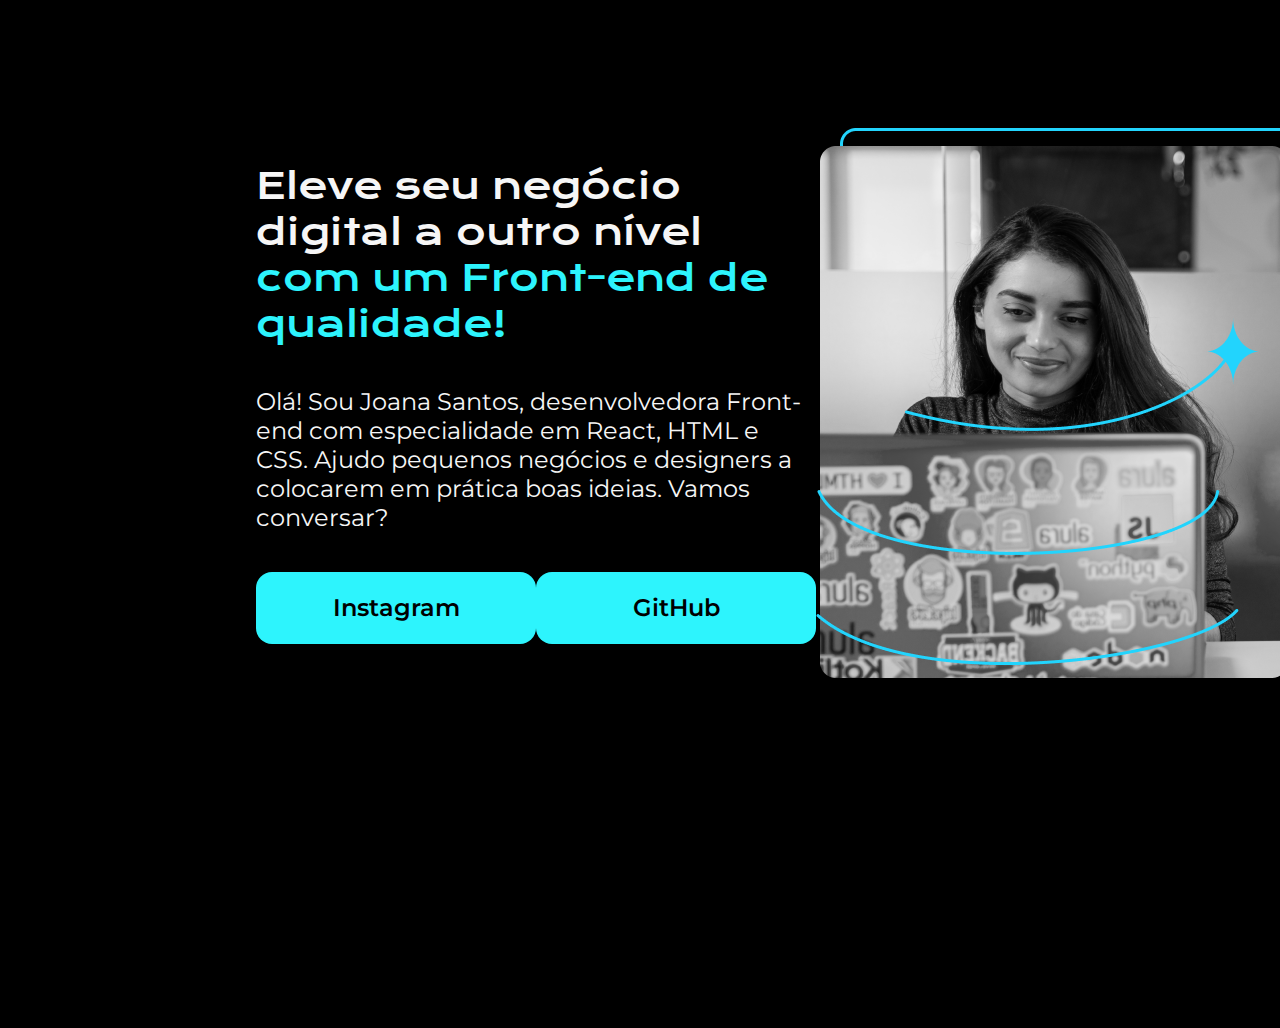
<file: index.html>
<!DOCTYPE html>
<html lang="pt-BR">
<head>
    <meta charset="UTF-8">
    <meta name="viewport" content="width=device-width, initial-scale=1.0">
    <!-- <link rel="stylesheet" href="reset.css"> -->
    <link rel="stylesheet" href="style.css">
    <title>Portfólio</title>
</head>
<body>
    <main class="apresentacao">
        <section class="apresentacao__conteudo">
            <h1 class="apresentacao__conteudo__titulo">Eleve seu negócio digital a outro nível <strong class="titulo-destaque">com um Front-end de qualidade!</strong></h1>
            <p class="apresentacao__conteudo__texto">Olá! Sou Joana Santos, desenvolvedora Front-end com especialidade em React, HTML e CSS. Ajudo pequenos negócios e designers a colocarem em prática boas ideias. Vamos conversar?</p>
            <div class="apresentacao__conteudo__links">
                <a class="apresentacao__conteudo__links__link" href="https://instagram.com/wladoliveira_" target="_blank">Instagram</a>
                <a class="apresentacao__conteudo__links__link" href="https://github.com/wladimiroliveira" target="_blank">GitHub</a>
            </div>
        </section>
        <img src="Imagem.png" alt="Joana Santos programando">
    </main>
</body>
</html>
</file>
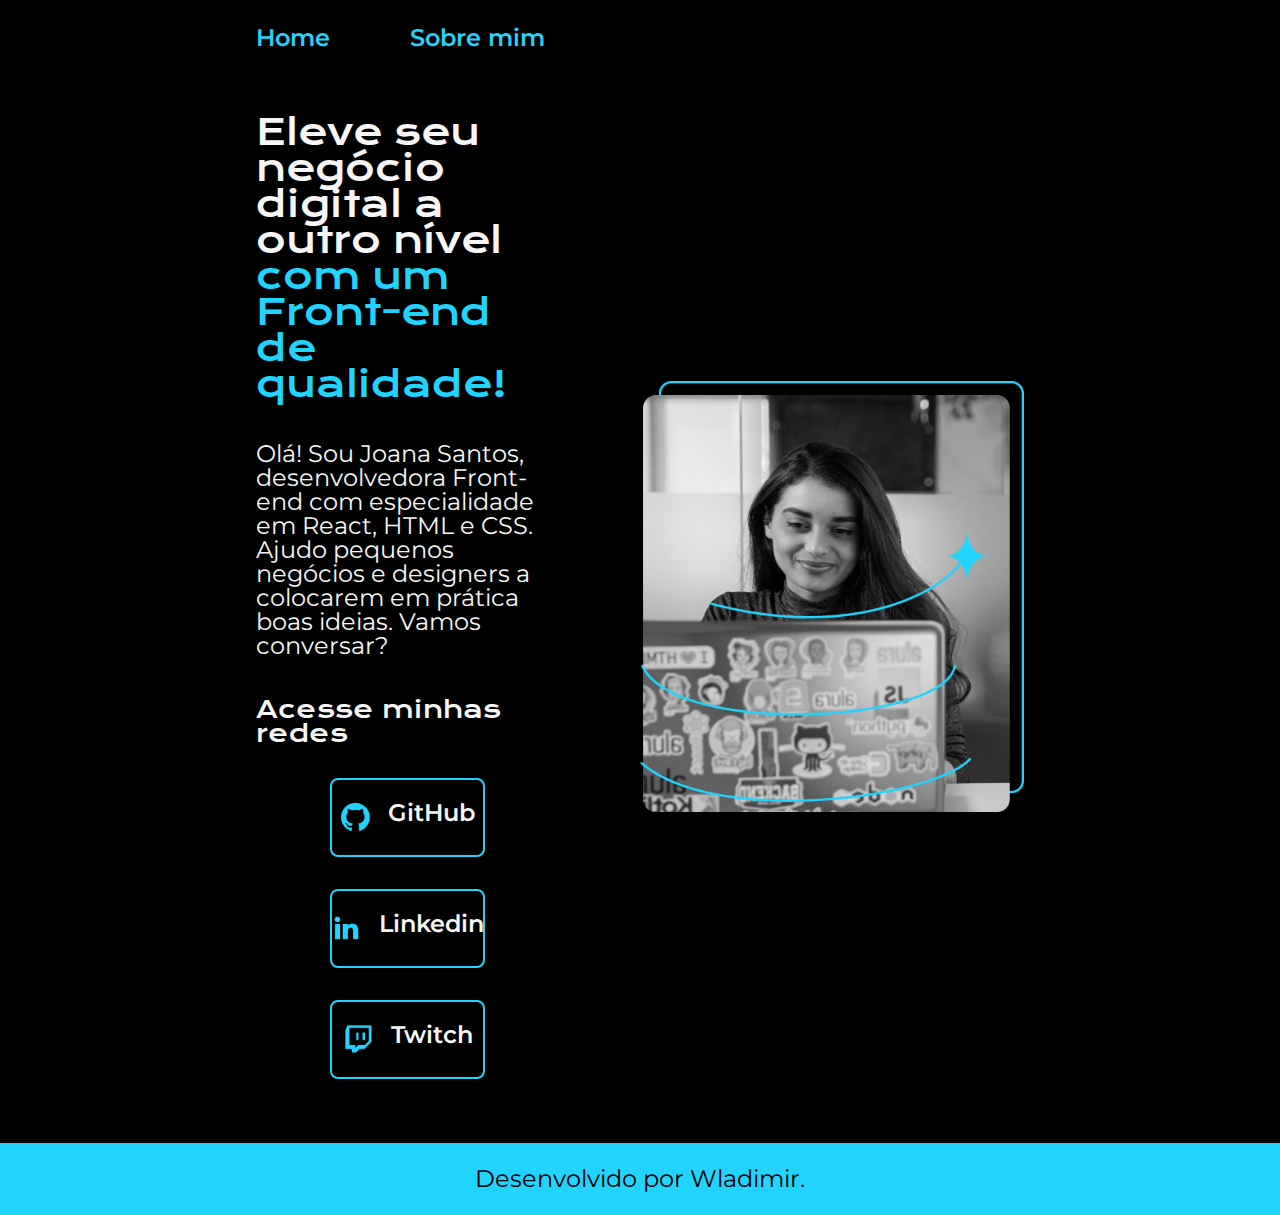
<file: portfolio-alura/index.html>
<!DOCTYPE html>
<html lang="pt-BR">
<head>
    <meta charset="UTF-8">
    <meta name="viewport" content="width=device-width, initial-scale=1.0">
    <link rel="stylesheet" href="./css/reset.css">
    <link rel="stylesheet" href="./css/style.css">
    <title>Portfólio</title>
</head>
<body>
    <header class="cabecalho">
        <nav class="cabecalho__menu">
            <a href="index.html" class="cabecalho__menu__link">Home</a>
            <a href="about.html" class="cabecalho__menu__link">Sobre mim</a>
            <!-- <a href="curriculo.html" class="cabecalho__menu__link">Currículo</a> -->
        </nav>
    </header>
    <main class="apresentacao">
        <section class="apresentacao__conteudo">
            <h1 class="apresentacao__conteudo__titulo">Eleve seu negócio digital a outro nível <strong class="titulo-destaque">com um Front-end de qualidade!</strong></h1>
            <p class="apresentacao__conteudo__texto">Olá! Sou Joana Santos, desenvolvedora Front-end com especialidade em React, HTML e CSS. Ajudo pequenos negócios e designers a colocarem em prática boas ideias. Vamos conversar?</p>
            <div class="apresentacao__conteudo__links">
                <h2 class="apresentacao__conteudo__links__subtitulo">Acesse minhas redes</h2>
                <a class="apresentacao__conteudo__links__navegacao" href="https://github.com/wladimiroliveira" target="_blank">
                <img src="./assets/icons/github.png" alt="Ícone do GitHub">
                    GitHub
                </a>
                <a class="apresentacao__conteudo__links__navegacao" href="https://www.linkedin.com/in/moraeswladimir/" target="_blank">
                    <img src="./assets/icons/linkedin.png" alt="Ícone do Linkedin">
                    Linkedin
                </a>
                <a class="apresentacao__conteudo__links__navegacao" href="https://www.twitch.tv/wlad_gm" target="_blank">
                    <img src="./assets/icons/twitch.png" alt="Ícone da Twitch">
                    Twitch
                </a>
            </div>
        </section>
        <img class="apresentacao__imagem" src="./assets/image/Imagem.png" alt="Joana Santos programando">
    </main>
    <footer class="rodape">
        <p>Desenvolvido por Wladimir.</p>
    </footer>
</body>
</html>
</file>
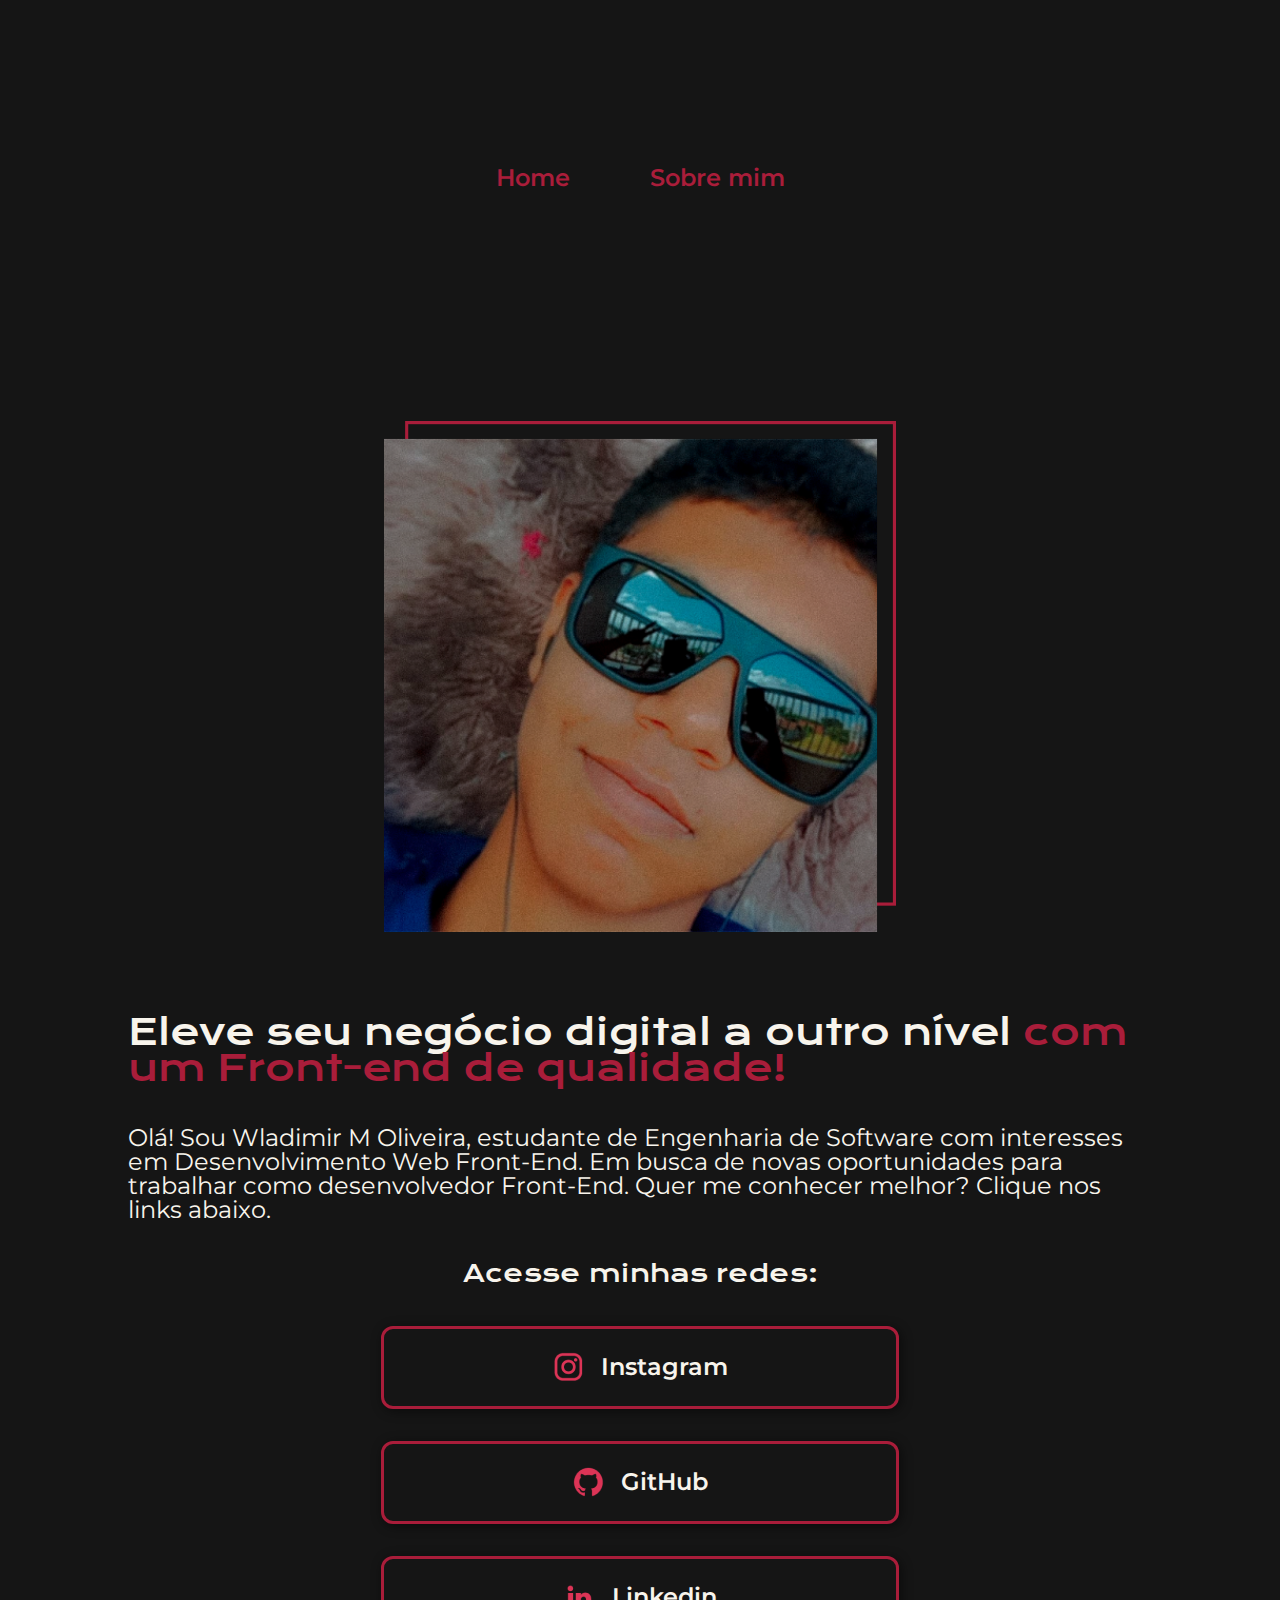
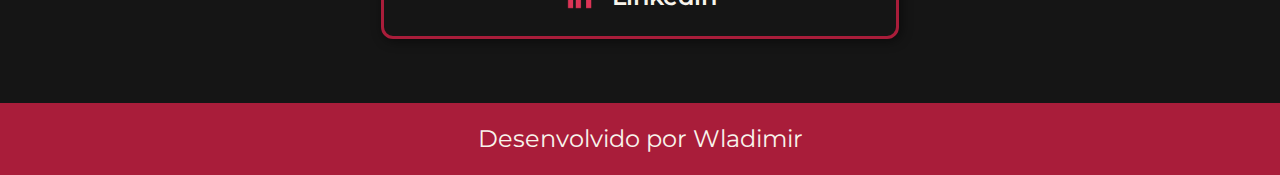
<file: portfolio-wlad/index.html>
<!DOCTYPE html>
<html lang="pt-br">
<head>
    <meta charset="UTF-8">
    <meta name="viewport" content="width=device-width, initial-scale=1.0">
    <title>Portfolio Wladimir</title>
    <link rel="stylesheet" href="./css/reset.css">
    <link rel="stylesheet" href="./css/style.css">
</head>
<body>
    <header class="cabecalho">
        <nav class="cabecalho__menu">
            <a class="cabecalho__menu__link" href="index.html">Home</a>
            <a class="cabecalho__menu__link" href="about.html">Sobre mim</a>
        </nav>
    </header>
    <main class="apresentacao">
        <section class="apresentacao__text">
            <h1>Eleve seu negócio digital a outro nível <strong class="apresentacao__text__destaque">com um Front-end de qualidade!</strong></h1>
            <p>Olá! Sou Wladimir M Oliveira, estudante de Engenharia de Software com interesses em Desenvolvimento Web Front-End. Em busca de novas oportunidades para trabalhar como desenvolvedor Front-End. Quer me conhecer melhor? Clique nos links abaixo.</p>

            <h2 class="apresentacao__text__subtitulo">Acesse minhas redes:</h2>

            <div class="apresentacao__text__links">
                <a class="apresentacao__text__links__navegacao" href="https://www.instagram.com/wladoliveira_/" target="_blank">
                <img src="./assets/icons/instagram.png" alt="">    
                Instagram</a>
                <a class="apresentacao__text__links__navegacao" href="https://github.com/wladimiroliveira" target="_blank">
                <img src="./assets/icons/github.png" alt="">
                GitHub</a>
                <a class="apresentacao__text__links__navegacao" href="https://www.linkedin.com/in/moraeswladimir/" target="_blank">
                <img src="./assets/icons/linkedin.png" alt="">    
                Linkedin</a>
            </div>
        </section>
        <img class="apresentacao__image" src="./assets/image/perfil-wlad.png" alt="Imagem de Wladimir">
    </main>
    <footer class="rodape">
        <p>Desenvolvido por Wladimir</p>
    </footer>
</body>
</html>
</file>
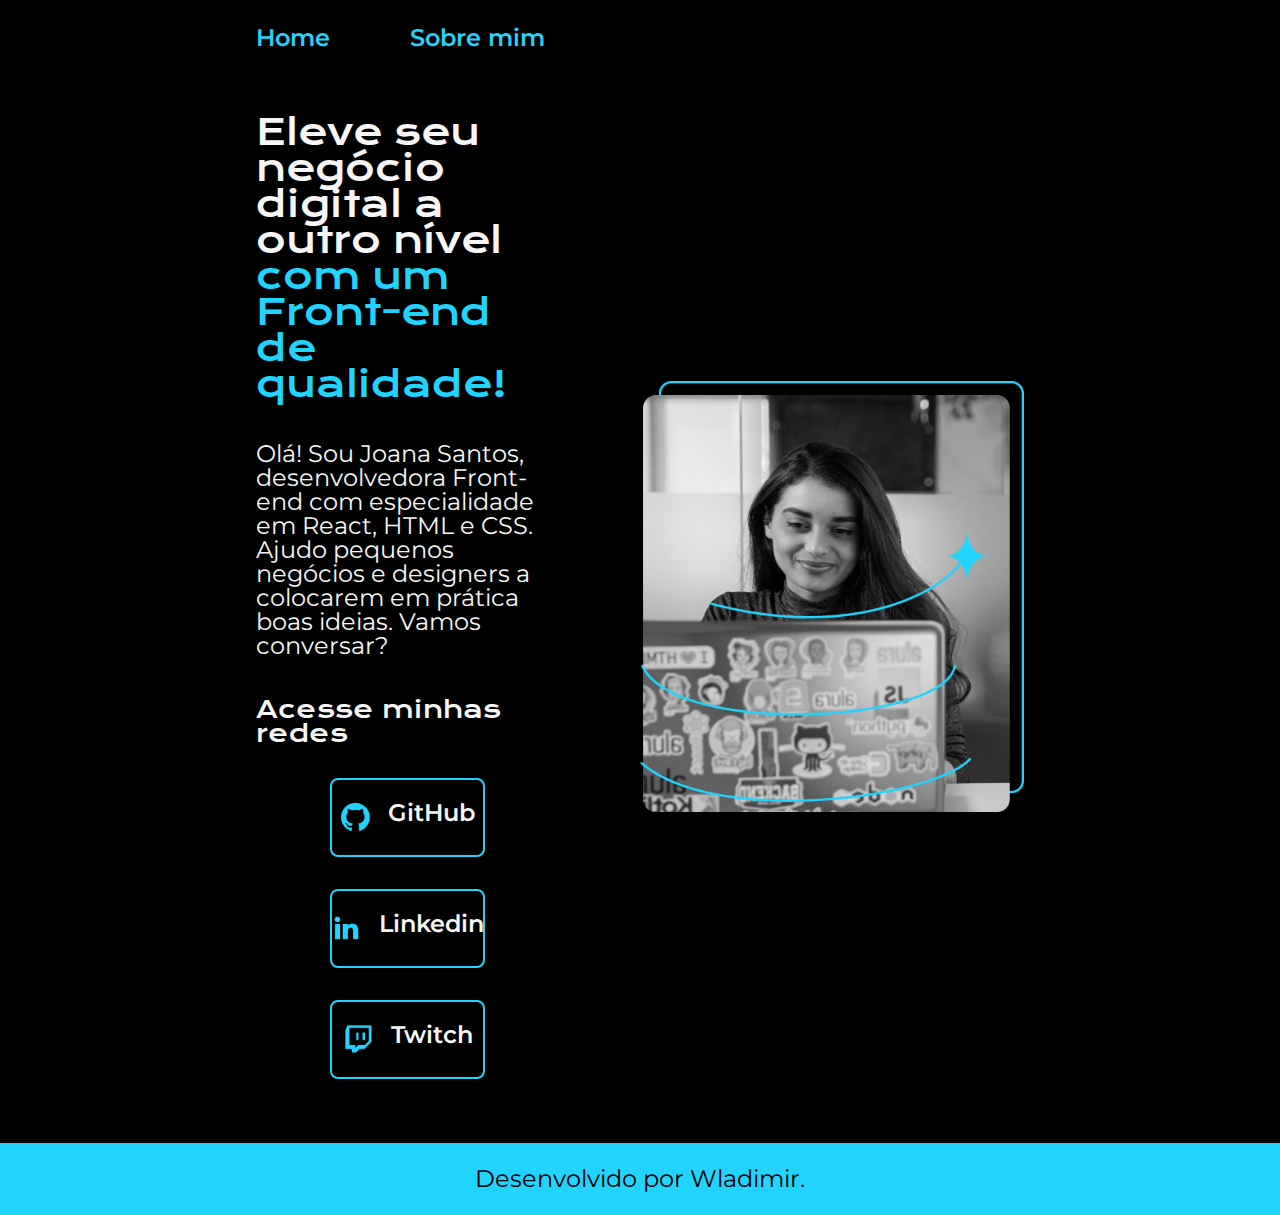
<file: portfolio-alura/.html/index.html>
<!DOCTYPE html>
<html lang="pt-BR">
<head>
    <meta charset="UTF-8">
    <meta name="viewport" content="width=device-width, initial-scale=1.0">
    <link rel="stylesheet" href="../.css/reset.css">
    <link rel="stylesheet" href="../.css/style.css">
    <title>Portfólio</title>
</head>
<body>
    <header class="cabecalho">
        <nav class="cabecalho__menu">
            <a href="index.html" class="cabecalho__menu__link">Home</a>
            <a href="about.html" class="cabecalho__menu__link">Sobre mim</a>
            <!-- <a href="curriculo.html" class="cabecalho__menu__link">Currículo</a> -->
        </nav>
    </header>
    <main class="apresentacao">
        <section class="apresentacao__conteudo">
            <h1 class="apresentacao__conteudo__titulo">Eleve seu negócio digital a outro nível <strong class="titulo-destaque">com um Front-end de qualidade!</strong></h1>
            <p class="apresentacao__conteudo__texto">Olá! Sou Joana Santos, desenvolvedora Front-end com especialidade em React, HTML e CSS. Ajudo pequenos negócios e designers a colocarem em prática boas ideias. Vamos conversar?</p>
            <div class="apresentacao__conteudo__links">
                <h2 class="apresentacao__conteudo__links__subtitulo">Acesse minhas redes</h2>
                <a class="apresentacao__conteudo__links__navegacao" href="https://github.com/wladimiroliveira" target="_blank">
                <img src="../.assets/icons/github.png" alt="Ícone do GitHub">
                    GitHub
                </a>
                <a class="apresentacao__conteudo__links__navegacao" href="https://www.linkedin.com/in/moraeswladimir/" target="_blank">
                    <img src="../.assets/icons/linkedin.png" alt="Ícone do Linkedin">
                    Linkedin
                </a>
                <a class="apresentacao__conteudo__links__navegacao" href="https://www.twitch.tv/wlad_gm" target="_blank">
                    <img src="../.assets/icons/twitch.png" alt="Ícone da Twitch">
                    Twitch
                </a>
            </div>
        </section>
        <img class="apresentacao__imagem" src="../.assets/image/Imagem.png" alt="Joana Santos programando">
    </main>
    <footer class="rodape">
        <p>Desenvolvido por Wladimir.</p>
    </footer>
</body>
</html>
</file>
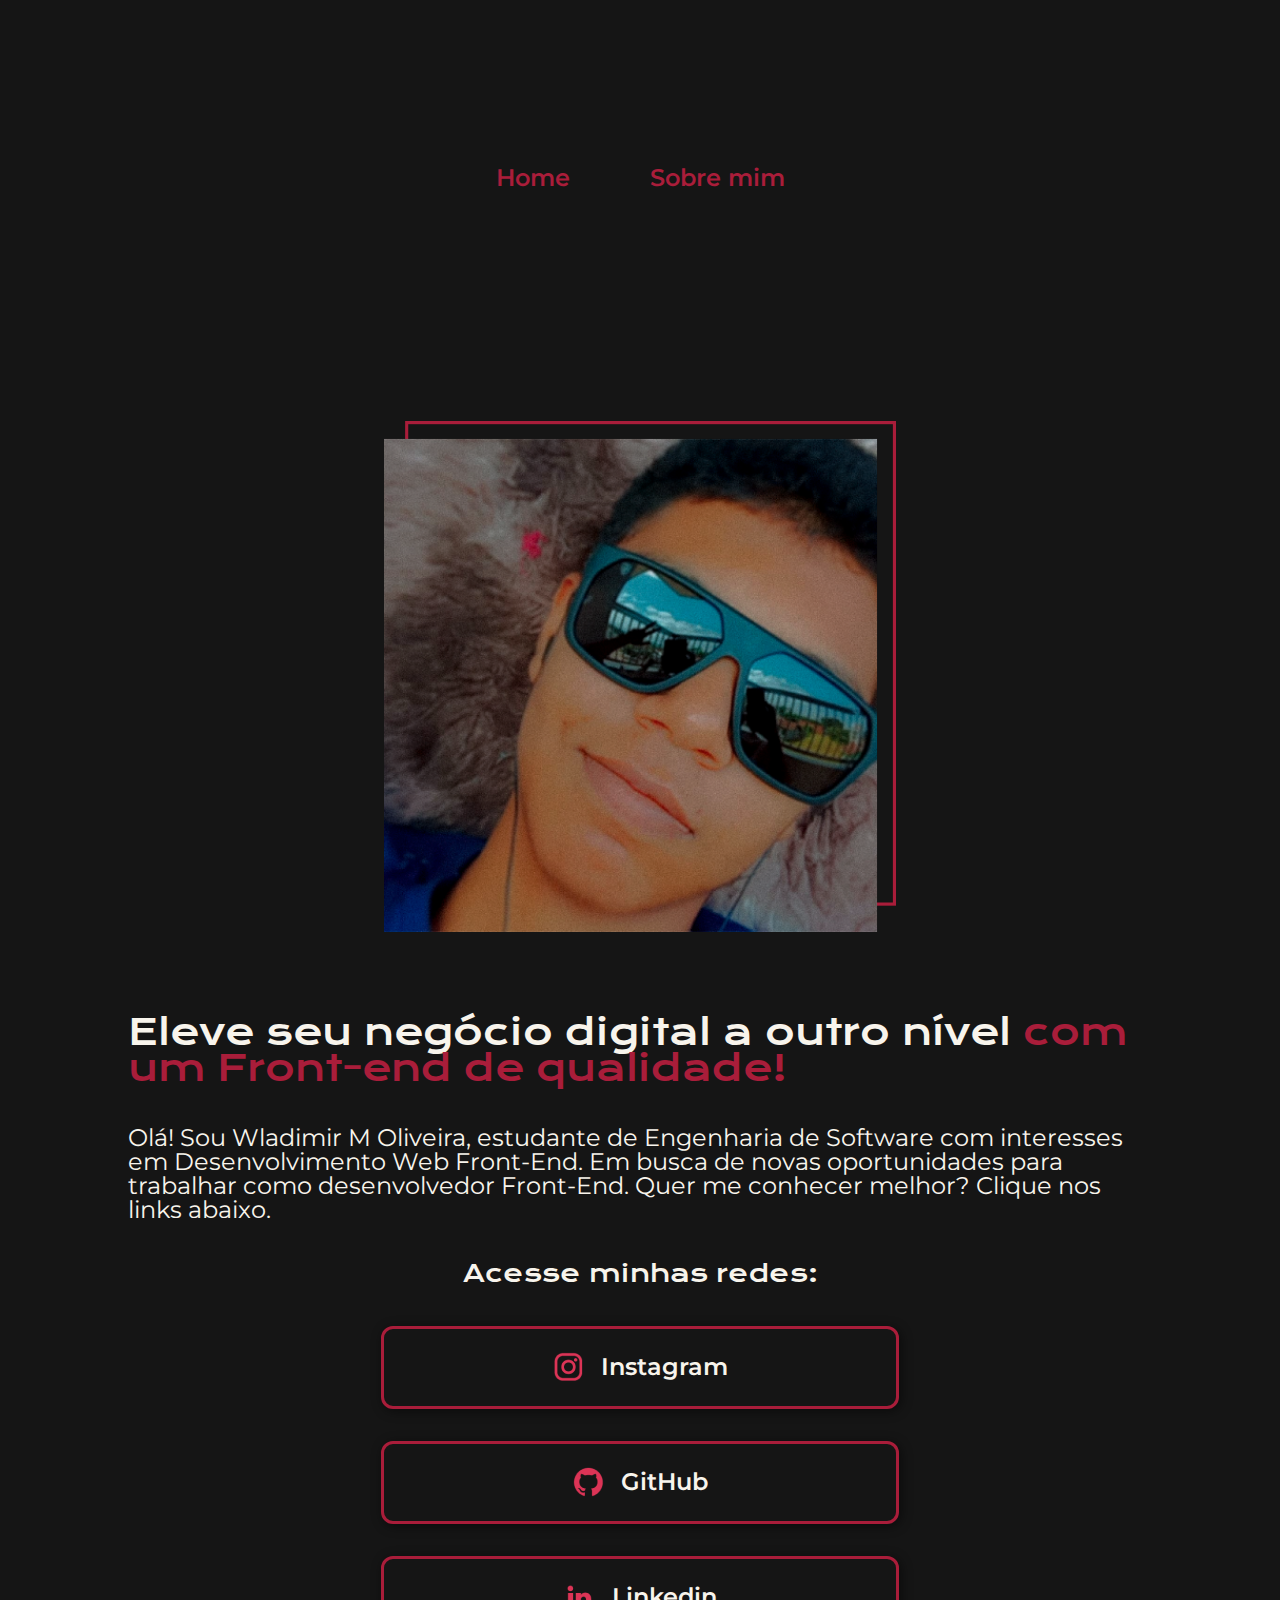
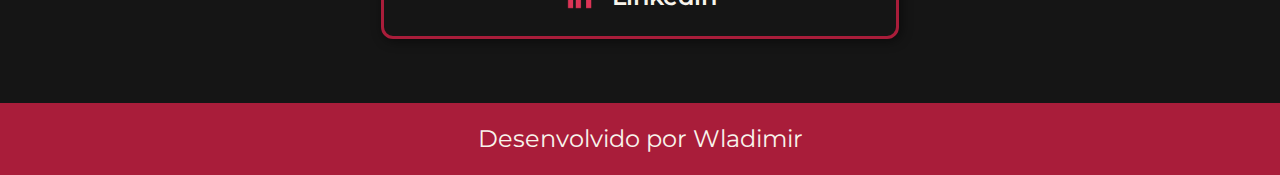
<file: portfolio-wlad/html/index.html>
<!DOCTYPE html>
<html lang="pt-br">
<head>
    <meta charset="UTF-8">
    <meta name="viewport" content="width=device-width, initial-scale=1.0">
    <title>Portfolio Wladimir</title>
    <link rel="stylesheet" href="../css/reset.css">
    <link rel="stylesheet" href="../css/style.css">
</head>
<body>
    <header class="cabecalho">
        <nav class="cabecalho__menu">
            <a class="cabecalho__menu__link" href="index.html">Home</a>
            <a class="cabecalho__menu__link" href="about.html">Sobre mim</a>
        </nav>
    </header>
    <main class="apresentacao">
        <section class="apresentacao__text">
            <h1>Eleve seu negócio digital a outro nível <strong class="apresentacao__text__destaque">com um Front-end de qualidade!</strong></h1>
            <p>Olá! Sou Wladimir M Oliveira, estudante de Engenharia de Software com interesses em Desenvolvimento Web Front-End. Em busca de novas oportunidades para trabalhar como desenvolvedor Front-End. Quer me conhecer melhor? Clique nos links abaixo.</p>

            <h2 class="apresentacao__text__subtitulo">Acesse minhas redes:</h2>

            <div class="apresentacao__text__links">
                <a class="apresentacao__text__links__navegacao" href="https://www.instagram.com/wladoliveira_/" target="_blank">
                <img src="../assets/icons/instagram.png" alt="">    
                Instagram</a>
                <a class="apresentacao__text__links__navegacao" href="https://github.com/wladimiroliveira" target="_blank">
                <img src="../assets/icons/github.png" alt="">
                GitHub</a>
                <a class="apresentacao__text__links__navegacao" href="https://www.linkedin.com/in/moraeswladimir/" target="_blank">
                <img src="../assets/icons/linkedin.png" alt="">    
                Linkedin</a>
            </div>
        </section>
        <img class="apresentacao__image" src="../assets/image/perfil-wlad.png" alt="Imagem de Wladimir">
    </main>
    <footer class="rodape">
        <p>Desenvolvido por Wladimir</p>
    </footer>
</body>
</html>
</file>
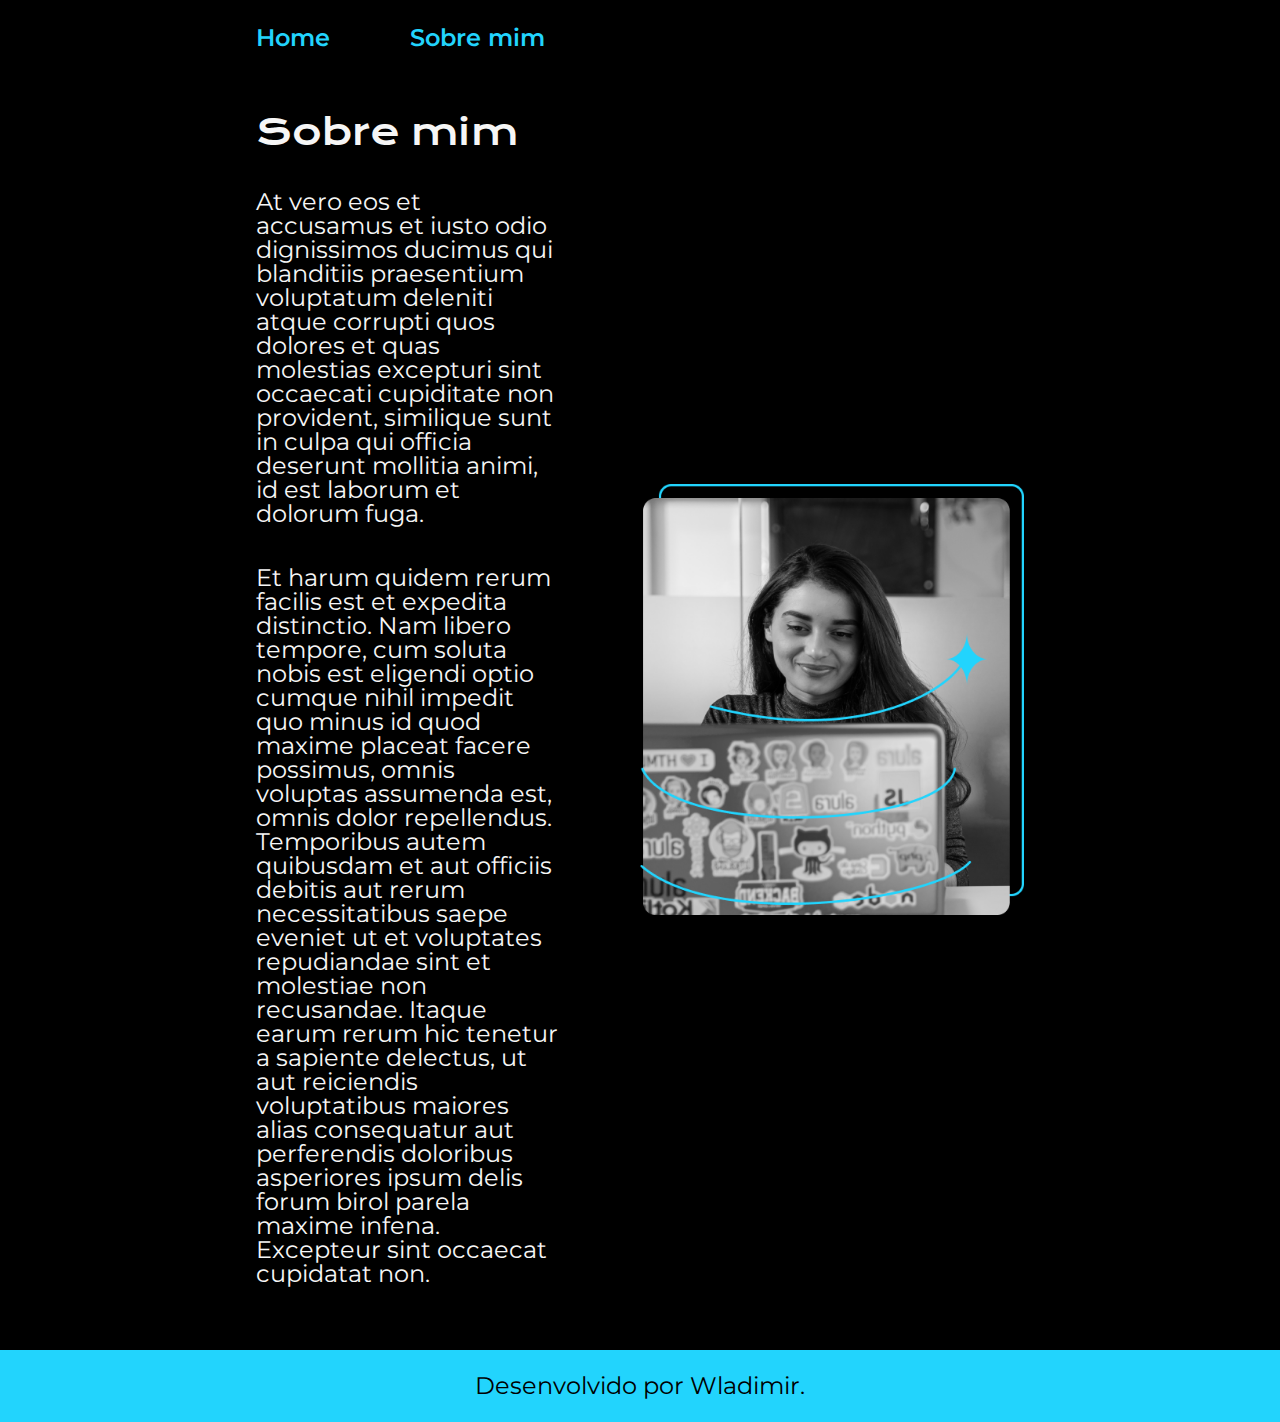
<file: portfolio-alura/about.html>
<!DOCTYPE html>
<html lang="pt-br">
<head>
    <meta charset="UTF-8">
    <meta name="viewport" content="width=device-width, initial-scale=1.0">
    <title>Sobre mim</title>
    <link rel="stylesheet" href="./css/reset.css">
    <link rel="stylesheet" href="./css/style.css">
</head>
<body>
    <header class="cabecalho">
        <nav class="cabecalho__menu">
            <a href="index.html" class="cabecalho__menu__link">Home</a>
            <a href="about.html" class="cabecalho__menu__link">Sobre mim</a>
            <!-- <a href="curriculo.html" class="cabecalho__menu__link">Currículo</a> -->
        </nav>
    </header>
    <main class="apresentacao">
        <section class="apresentacao__conteudo">
            <h1 class="apresentacao__conteudo__titulo">Sobre mim</h1>
            <p class="apresentacao__conteudo__texto">At vero eos et accusamus et iusto odio dignissimos ducimus qui blanditiis praesentium voluptatum deleniti atque corrupti quos dolores et quas molestias excepturi sint occaecati cupiditate non provident, similique sunt in culpa qui officia deserunt mollitia animi, id est laborum et dolorum fuga.</p>
            <p class="apresentacao__conteudo__texto">Et harum quidem rerum facilis est et expedita distinctio. Nam libero tempore, cum soluta nobis est eligendi optio cumque nihil impedit quo minus id quod maxime placeat facere possimus, omnis voluptas assumenda est, omnis dolor repellendus. Temporibus autem quibusdam et aut officiis debitis aut rerum necessitatibus saepe eveniet ut et voluptates repudiandae sint et molestiae non recusandae. Itaque earum rerum hic tenetur a sapiente delectus, ut aut reiciendis voluptatibus maiores alias consequatur aut perferendis doloribus asperiores ipsum delis forum birol parela maxime infena. Excepteur sint occaecat cupidatat non.</p>
        </section>
        <img class="apresentacao__imagem" src="./assets/image/Imagem.png" alt="Joana Santos programando">
    </main>
    <footer class="rodape">
        <p>Desenvolvido por Wladimir.</p>
    </footer>
</body>
</html>
</file>
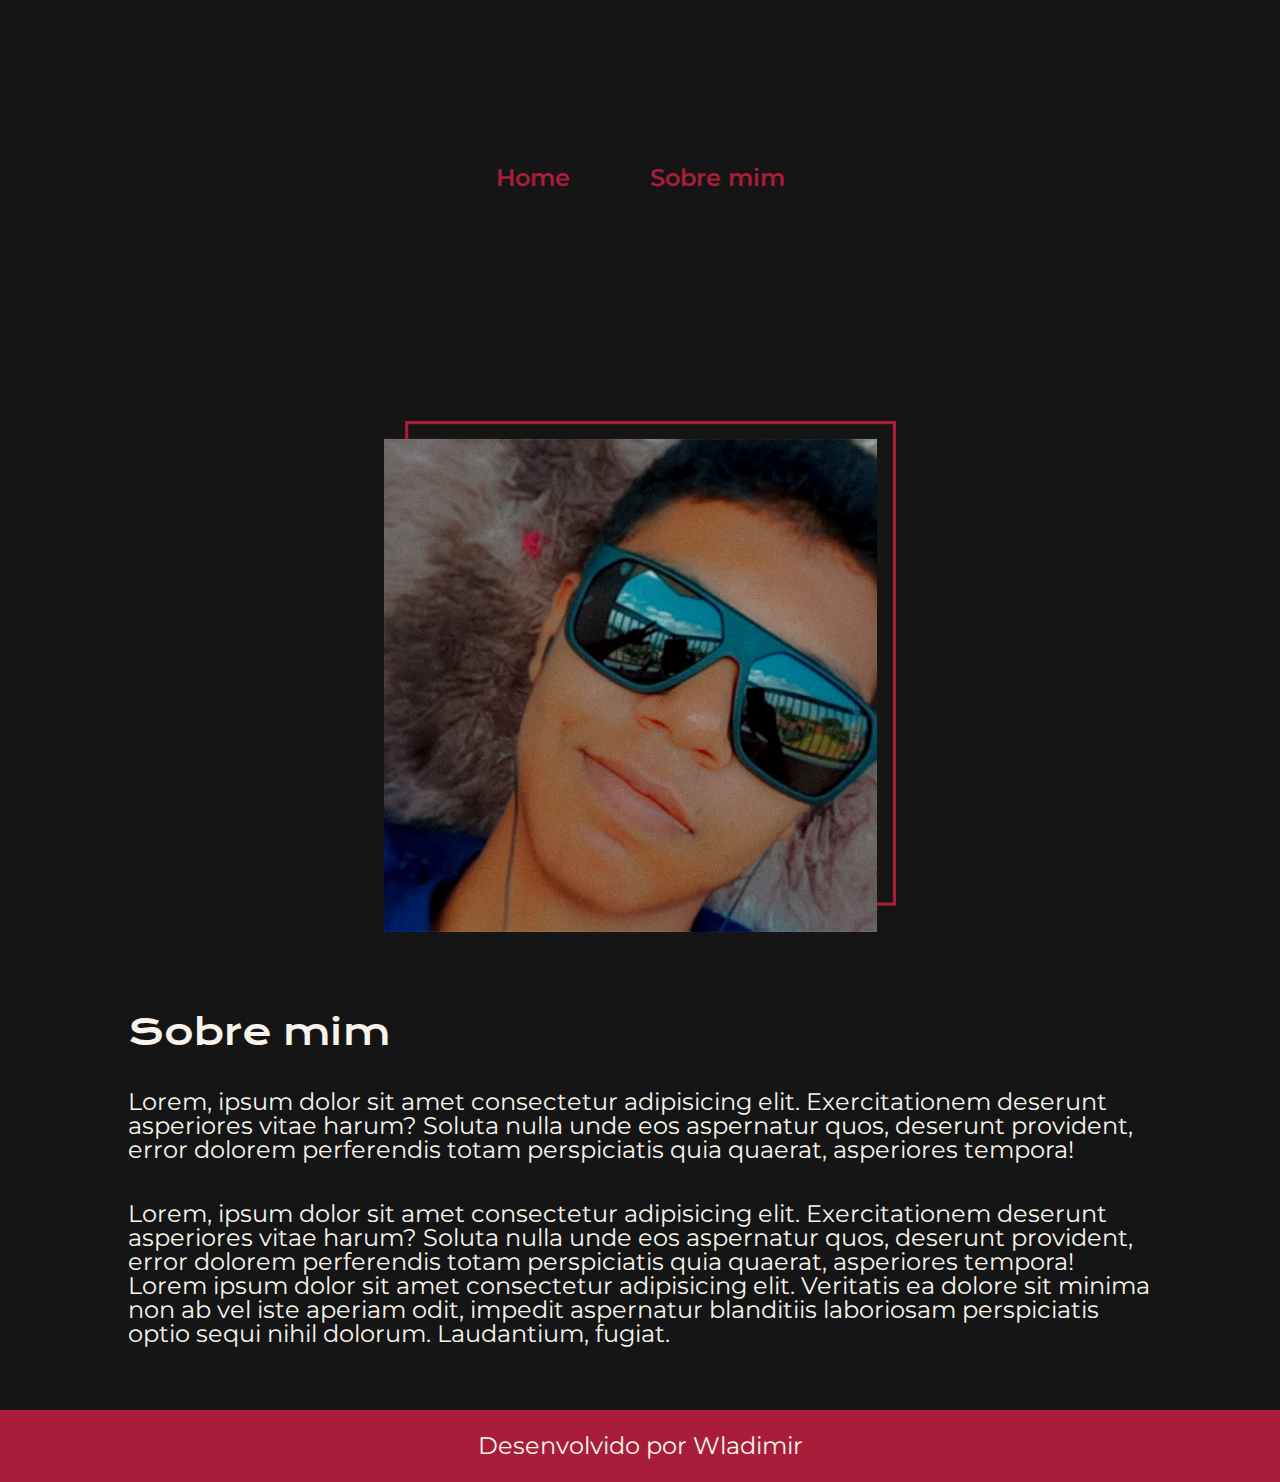
<file: portfolio-wlad/about.html>
<!DOCTYPE html>
<html lang="pt-br">
<head>
    <meta charset="UTF-8">
    <meta name="viewport" content="width=device-width, initial-scale=1.0">
    <title>Sobre mim</title>
    <link rel="stylesheet" href="./css/style.css">
    <link rel="stylesheet" href="./css/reset.css">
</head>
<body>
    <header class="cabecalho">
        <nav class="cabecalho__menu">
            <a href="index.html" class="cabecalho__menu__link">Home</a>
            <a href="about.html" class="cabecalho__menu__link">Sobre mim</a>
        </nav>
    </header>
    <main class="apresentacao">
        <section class="apresentacao__text">
            <h1>Sobre mim</h1>
            <p>Lorem, ipsum dolor sit amet consectetur adipisicing elit. Exercitationem deserunt asperiores vitae harum? Soluta nulla unde eos aspernatur quos, deserunt provident, error dolorem perferendis totam perspiciatis quia quaerat, asperiores tempora!</p>
            <p>Lorem, ipsum dolor sit amet consectetur adipisicing elit. Exercitationem deserunt asperiores vitae harum? Soluta nulla unde eos aspernatur quos, deserunt provident, error dolorem perferendis totam perspiciatis quia quaerat, asperiores tempora! Lorem ipsum dolor sit amet consectetur adipisicing elit. Veritatis ea dolore sit minima non ab vel iste aperiam odit, impedit aspernatur blanditiis laboriosam perspiciatis optio sequi nihil dolorum. Laudantium, fugiat.</p>
        </section>
        <img class="apresentacao__image" src="./assets/image/perfil-wlad.png" alt="Imagem de Wladimir M. Oliveira">
    </main>
    <footer class="rodape">
        <p>Desenvolvido por Wladimir</p>
    </footer>
</body>
</html>
</file>
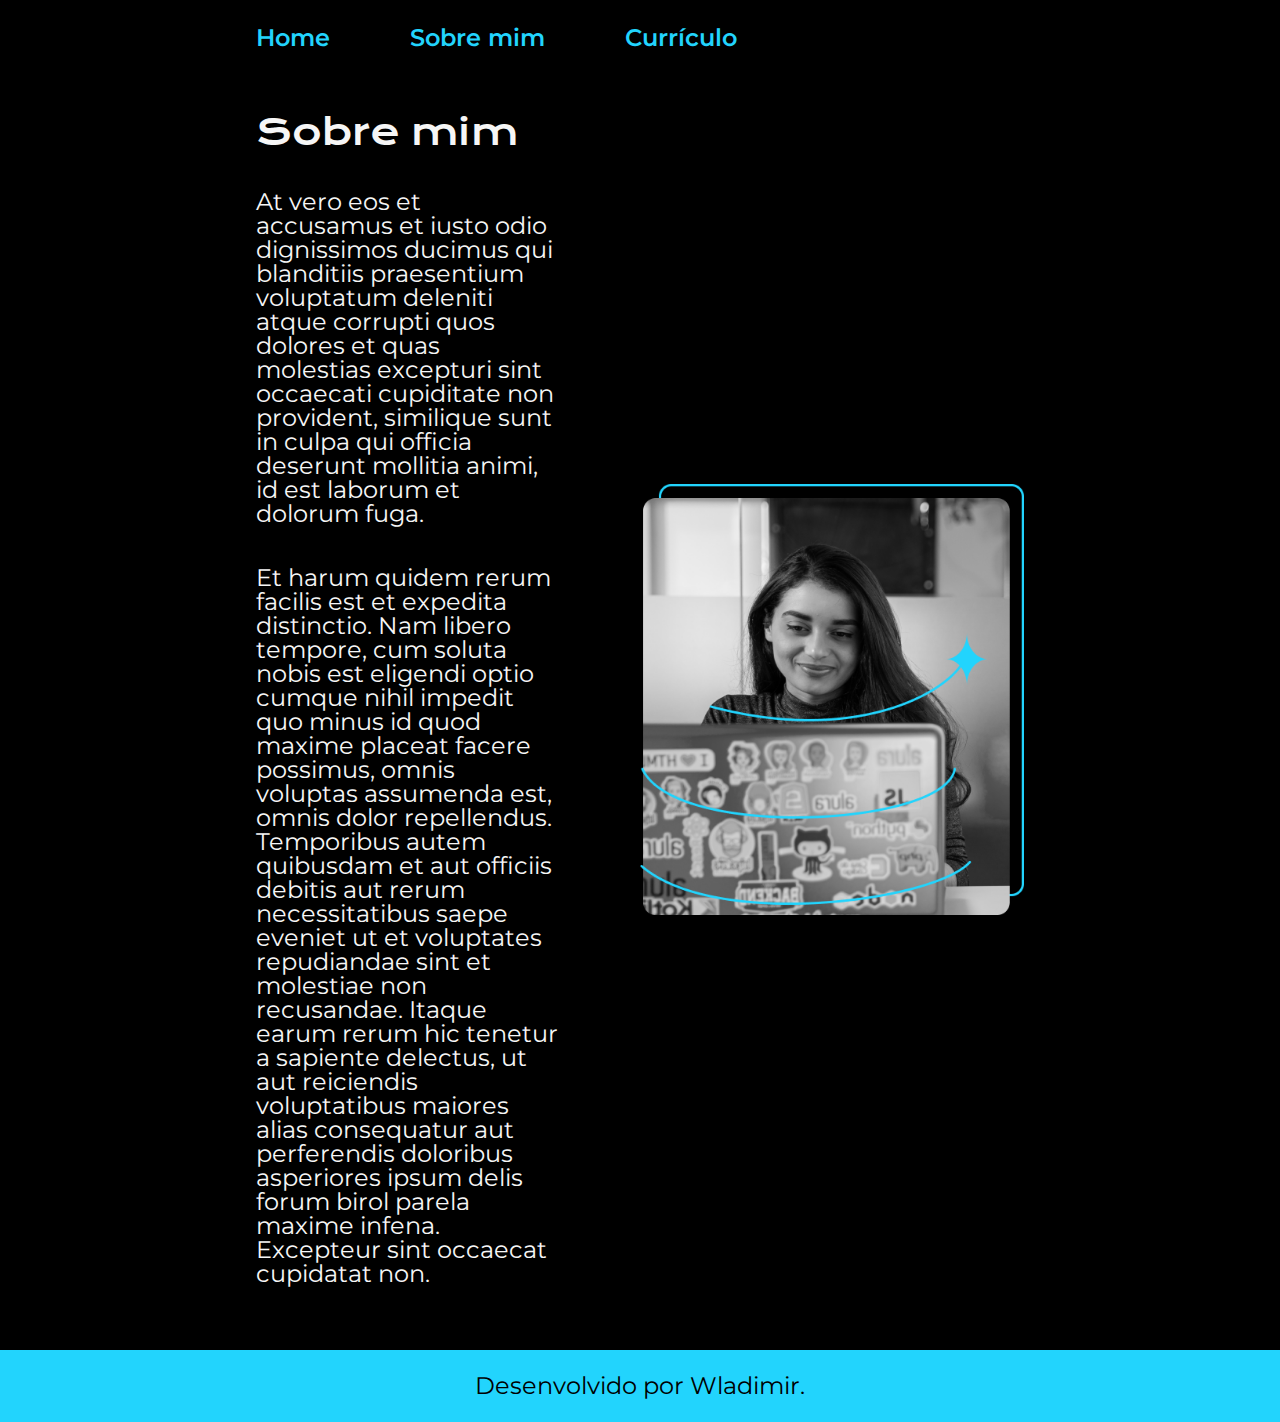
<file: portfolio-alura/.html/about.html>
<!DOCTYPE html>
<html lang="pt-br">
<head>
    <meta charset="UTF-8">
    <meta name="viewport" content="width=device-width, initial-scale=1.0">
    <title>Sobre mim</title>
    <link rel="stylesheet" href="../.css/reset.css">
    <link rel="stylesheet" href="../.css/style.css">
</head>
<body>
    <header class="cabecalho">
        <nav class="cabecalho__menu">
            <a href="index.html" class="cabecalho__menu__link">Home</a>
            <a href="about.html" class="cabecalho__menu__link">Sobre mim</a>
            <a href="curriculo.html" class="cabecalho__menu__link">Currículo</a>
        </nav>
    </header>
    <main class="apresentacao">
        <section class="apresentacao__conteudo">
            <h1 class="apresentacao__conteudo__titulo">Sobre mim</h1>
            <p class="apresentacao__conteudo__texto">At vero eos et accusamus et iusto odio dignissimos ducimus qui blanditiis praesentium voluptatum deleniti atque corrupti quos dolores et quas molestias excepturi sint occaecati cupiditate non provident, similique sunt in culpa qui officia deserunt mollitia animi, id est laborum et dolorum fuga.</p>
            <p class="apresentacao__conteudo__texto">Et harum quidem rerum facilis est et expedita distinctio. Nam libero tempore, cum soluta nobis est eligendi optio cumque nihil impedit quo minus id quod maxime placeat facere possimus, omnis voluptas assumenda est, omnis dolor repellendus. Temporibus autem quibusdam et aut officiis debitis aut rerum necessitatibus saepe eveniet ut et voluptates repudiandae sint et molestiae non recusandae. Itaque earum rerum hic tenetur a sapiente delectus, ut aut reiciendis voluptatibus maiores alias consequatur aut perferendis doloribus asperiores ipsum delis forum birol parela maxime infena. Excepteur sint occaecat cupidatat non.</p>
        </section>
        <img class="apresentacao__imagem" src="../.assets/image/Imagem.png" alt="Joana Santos programando">
    </main>
    <footer class="rodape">
        <p>Desenvolvido por Wladimir.</p>
    </footer>
</body>
</html>
</file>
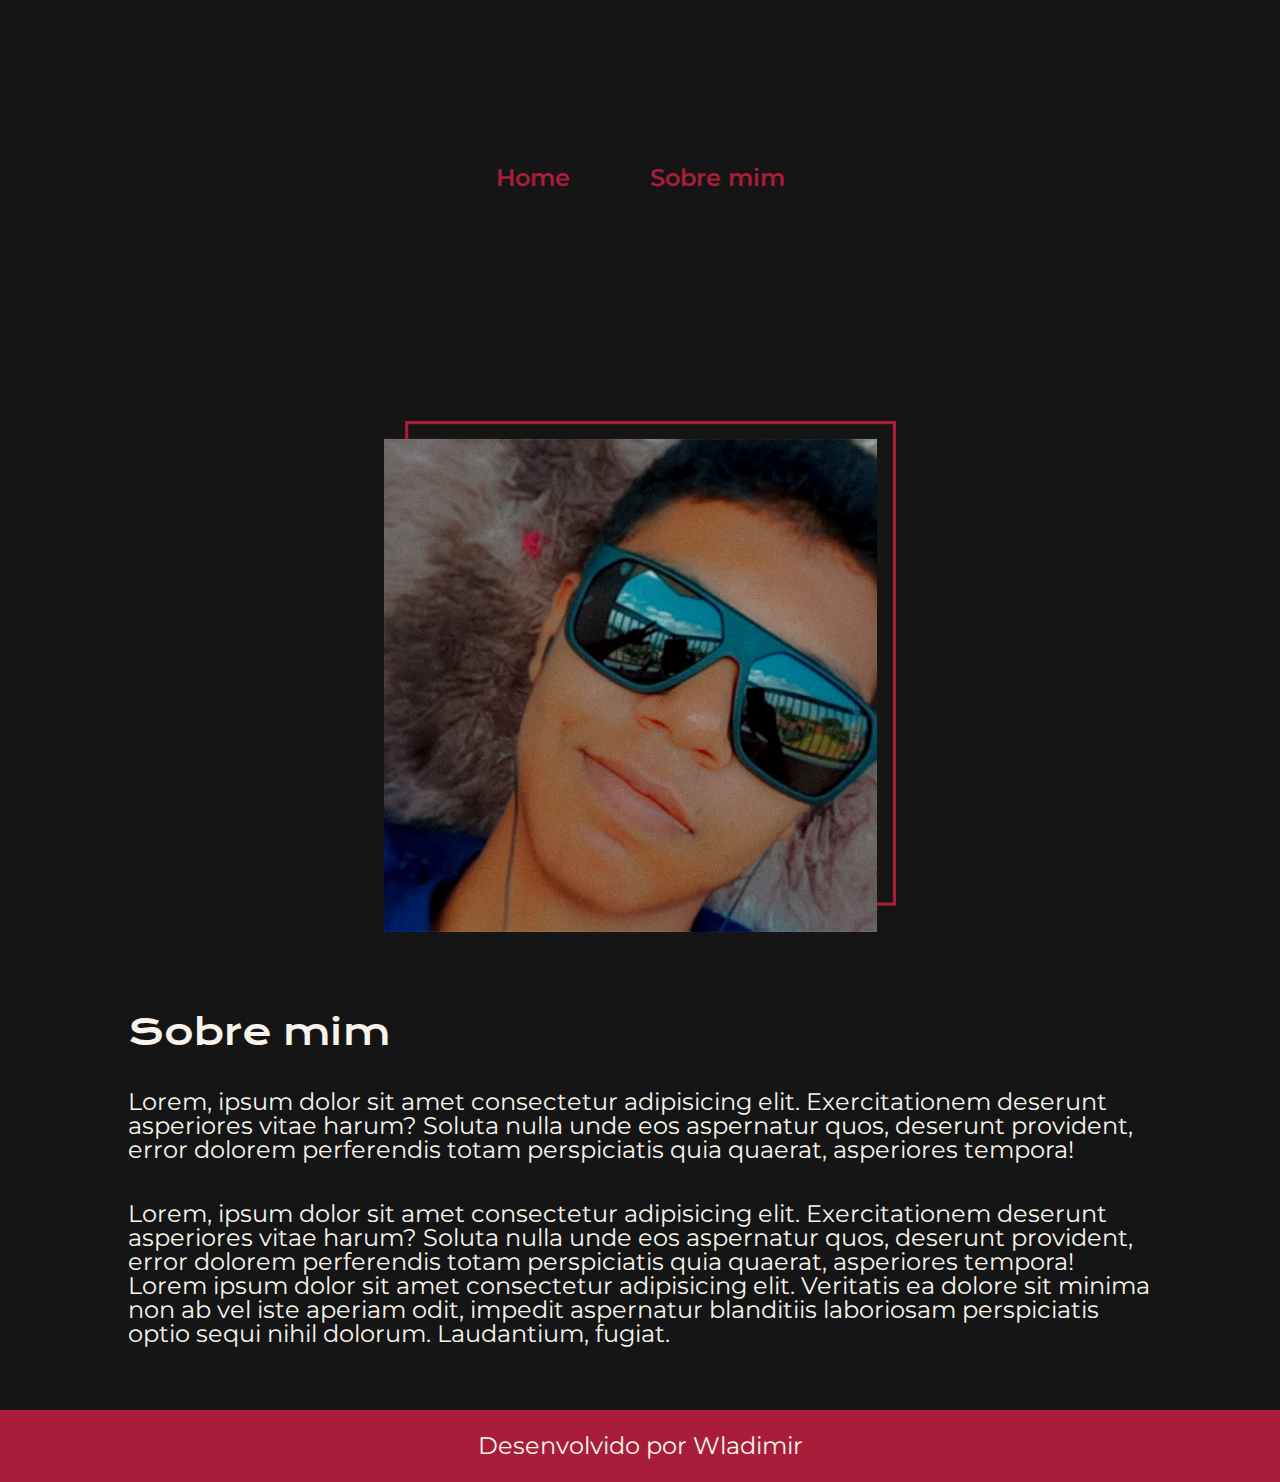
<file: portfolio-wlad/html/about.html>
<!DOCTYPE html>
<html lang="pt-br">
<head>
    <meta charset="UTF-8">
    <meta name="viewport" content="width=device-width, initial-scale=1.0">
    <title>Sobre mim</title>
    <link rel="stylesheet" href="../css/style.css">
    <link rel="stylesheet" href="../css/reset.css">
</head>
<body>
    <header class="cabecalho">
        <nav class="cabecalho__menu">
            <a href="index.html" class="cabecalho__menu__link">Home</a>
            <a href="about.html" class="cabecalho__menu__link">Sobre mim</a>
        </nav>
    </header>
    <main class="apresentacao">
        <section class="apresentacao__text">
            <h1>Sobre mim</h1>
            <p>Lorem, ipsum dolor sit amet consectetur adipisicing elit. Exercitationem deserunt asperiores vitae harum? Soluta nulla unde eos aspernatur quos, deserunt provident, error dolorem perferendis totam perspiciatis quia quaerat, asperiores tempora!</p>
            <p>Lorem, ipsum dolor sit amet consectetur adipisicing elit. Exercitationem deserunt asperiores vitae harum? Soluta nulla unde eos aspernatur quos, deserunt provident, error dolorem perferendis totam perspiciatis quia quaerat, asperiores tempora! Lorem ipsum dolor sit amet consectetur adipisicing elit. Veritatis ea dolore sit minima non ab vel iste aperiam odit, impedit aspernatur blanditiis laboriosam perspiciatis optio sequi nihil dolorum. Laudantium, fugiat.</p>
        </section>
        <img class="apresentacao__image" src="../assets/image/perfil-wlad.png" alt="Imagem de Wladimir M. Oliveira">
    </main>
    <footer class="rodape">
        <p>Desenvolvido por Wladimir</p>
    </footer>
</body>
</html>
</file>
<file: style.css>
@import url('https://fonts.googleapis.com/css2?family=Krona+One&family=Montserrat:ital,wght@0,100..900;1,100..900&display=swap');

* {
    margin: 0;
    padding: 0;
}

body {
    height: 100vh;
    box-sizing: border-box;
    background-color: black;
    color: #F6F6F6;
}

.titulo-destaque {
    color: #2df4fd;
}

.apresentacao {
    margin: 10% 20%;
    display: flex;
    align-items: center;
    justify-content: space-between;
}

.apresentacao__conteudo {
    width: 615px;
    display: flex;
    flex-direction: column;
    gap: 40px;
}

.apresentacao__conteudo__titulo, strong {
    font-size: 36px;
    font-family: 'Krona One', sans-serif;
    font-weight: 400;
    color: #F6F6F6;
}

.apresentacao__conteudo__texto {
    font-family: 'Montserrat', sans-serif;
    font-weight: 400;
    font-size: 24px;
    color: #F6F6F6;
}

.apresentacao__conteudo__links {
    display: flex;
    justify-content: space-between;
}

.apresentacao__conteudo__links__link {
    background-color: #2df4fd;
    width: 280px;
    text-align: center;
    border-radius: 16px;
    font-size: 24px;
    padding: 21.5px 0;
    text-decoration: none;
    font-family: 'Montserrat', sans-serif;
    font-weight: 600;
    color: black;
}
</file>
<file: portfolio-alura/css/style.css>
@import url('https://fonts.googleapis.com/css2?family=Krona+One&family=Montserrat:ital,wght@0,100..900;1,100..900&display=swap');

:root {
    --cor-primaria: #000000;
    --cor-secundaria: #f6f6f6;
    --cor-terciaria: #22d4fd;

    --font-primaria: 'Krona One', sans-serif;
    --font-secundaria: 'Montserrat', sans-serif;
}

* {
    margin: 0;
    padding: 0;
}

body {
    box-sizing: border-box;
    background-color: var(--cor-primaria);
    color: var(--cor-secundaria);
}

.cabecalho {
    padding: 2% 0 0 20%;
}

.cabecalho__menu {
    display: flex;
    gap: 80px;
}

.cabecalho__menu__link {
    font-family: var(--font-secundaria);
    font-size: 1.5rem;
    font-weight: 600;
    color: var(--cor-terciaria);
    text-decoration: none;
}

.apresentacao {
    padding: 5% 20%;
    display: flex;
    gap: 82px;
    align-items: center;
    justify-content: space-between;
}

.apresentacao__conteudo {
    width: 50%;
    display: flex;
    flex-direction: column;
    gap: 40px;
}

.apresentacao__conteudo__titulo {
    font-size: 2.25rem;
    font-family: var(--font-primaria);
    font-weight: 400;
    color: var(--cor-secundaria);
}

.titulo-destaque {
    color: var(--cor-terciaria);
}

.apresentacao__conteudo__texto {
    font-family: var(--font-secundaria);
    font-weight: 400;
    font-size: 1.5rem;
    color: var(--cor-secundaria);
}

.apresentacao__conteudo__links {
    display: flex;
    flex-direction: column;
    gap: 32px;
    align-items: center;
    justify-content: space-between;
}

.apresentacao__conteudo__links__subtitulo {
    font-family: var(--font-primaria);
    font-weight: 400;
    font-size: 1.5rem;
}

.apresentacao__conteudo__links__navegacao {
    display: flex;
    justify-content: center;
    gap: 16px;
    border: 2px solid var(--cor-terciaria);
    width: 50%;
    text-align: center;
    border-radius: 8px;
    font-size: 1.5rem;
    padding: 21.5px 0;
    text-decoration: none;
    font-family: var(--font-secundaria);
    font-weight: 600;
    color: var(--cor-secundaria);
    transition: background-color .3s;
}

.apresentacao__conteudo__links__navegacao:hover {
    background-color: #272727;
}

.apresentacao__imagem {
    width: 50%;
}

.rodape {
    color: var(--cor-primaria);
    background-color: var(--cor-terciaria);
    padding: 24px;
    text-align: center;
    font-family: var(--font-secundaria);
    font-size: 1.5rem;
}

@media (max-width: 1200px) {
    
    .cabecalho {
        padding: 10%;
    }
        
    .cabecalho__menu {
        justify-content: center;
    }
    .apresentacao {
        flex-direction: column-reverse;
        padding: 5%;
    }

    .apresentacao__conteudo {
        width: auto;
    }
}
</file>
<file: portfolio-wlad/css/style.css>
@import url('https://fonts.googleapis.com/css2?family=Krona+One&family=Montserrat:ital,wght@0,100..900;1,100..900&display=swap');

/* VAR */

:root {
    --cor-primaria: #151515;
    --cor-secundaria: #F8F4EC;
    --cor-terciaria: #A91D3A;

    --font-primaria: 'Krona One', sans-serif;
    --font-secundaria: 'Montserrat', sans-serif;
}

/* BODY */

body {
    background-color: var(--cor-primaria);
    box-sizing: border-box;
    color: var(--cor-secundaria);
}

/* HEADER */

.cabecalho {
    padding: 2% 0 0 20%;
}

.cabecalho__menu {
    display: flex;
    gap: 80px;
}

.cabecalho__menu__link {
    font-family: var(--font-secundaria);
    font-weight: 600;
    font-size: 1.5rem;
    text-decoration: none;
    color: var(--cor-terciaria);
    transition: color .2s;
}

.cabecalho__menu__link:hover {
    color: var(--cor-secundaria);
}

/* MAIN */

.apresentacao {
    display: flex;
    align-items: center;
    padding: 5% 20%;
    justify-content: space-between;
    gap: 82px;
}

.apresentacao__text {
    display: flex;
    flex-direction: column;
    width: 50%;
    gap: 40px;
}

.apresentacao__text h1 {
    font-family: var(--font-primaria);
    font-size: 2.25rem;
    font-weight: 400;
}

.apresentacao__text__destaque {
    color: var(--cor-terciaria);
}

.apresentacao__text__subtitulo {
    font-family: var(--font-primaria);
    color: var(--cor-secundaria);
    font-size: 1.5rem;
    text-align: center;
}

.apresentacao__text p {
    font-family: var(--font-secundaria);
    font-weight: 400;
    font-size: 1.5rem;
}

.apresentacao__text__links {
    display: flex;
    flex-direction: column;
    justify-content: space-between;
    align-items: center;
    gap: 32px;
}

.apresentacao__text__links__navegacao {
    display: flex;
    justify-content: center;
    gap: 16px;
    width: 50%;
    padding: 22.5px 0;
    border: 3px solid #A91D3A;
    color: var(--cor-secundaria);
    border-radius: 12px;
    align-items: center;

    box-shadow: 2px 2px 12px rgba(0, 0, 0, 0.499);

    font-family: var(--font-secundaria);
    font-weight: 600;
    font-size: 1.5rem;
    text-decoration: none;
    text-align: center;

    transition: background-color 0.3s, color 0.3s;
}

.apresentacao__text__links__navegacao:hover {
    background-color: var(--cor-secundaria);
    color: var(--cor-primaria);
}

.apresentacao__image {
    width: 50%;
}

/* FOOTER */

.rodape {
    text-align: center;
    padding: 24px;
    background-color: var(--cor-terciaria);
}

.rodape p {
    font-family: var(--font-secundaria);
    font-size: 1.5rem;
    font-weight: 400;
}

@media (max-width: 1400px) {
    
    .cabecalho {
        padding: 13% 0;
    }

    .cabecalho__menu {
        justify-content: center;
    }

    .apresentacao {
        flex-direction: column-reverse;
        padding: 5% 10%;
    }

    .apresentacao__text {
        width: auto;
    }
}

@media (max-width: 650px) {
    
    .apresentacao__text__links__navegacao {
        flex-direction: column;
    }
}
</file>
<file: portfolio-alura/.css/style.css>
@import url('https://fonts.googleapis.com/css2?family=Krona+One&family=Montserrat:ital,wght@0,100..900;1,100..900&display=swap');

:root {
    --cor-primaria: #000000;
    --cor-secundaria: #f6f6f6;
    --cor-terciaria: #22d4fd;

    --font-primaria: 'Krona One', sans-serif;
    --font-secundaria: 'Montserrat', sans-serif;
}

* {
    margin: 0;
    padding: 0;
}

body {
    box-sizing: border-box;
    background-color: var(--cor-primaria);
    color: var(--cor-secundaria);
}

.cabecalho {
    padding: 2% 0 0 20%;
}

.cabecalho__menu {
    display: flex;
    gap: 80px;
}

.cabecalho__menu__link {
    font-family: var(--font-secundaria);
    font-size: 1.5rem;
    font-weight: 600;
    color: var(--cor-terciaria);
    text-decoration: none;
}

.apresentacao {
    padding: 5% 20%;
    display: flex;
    gap: 82px;
    align-items: center;
    justify-content: space-between;
}

.apresentacao__conteudo {
    width: 50%;
    display: flex;
    flex-direction: column;
    gap: 40px;
}

.apresentacao__conteudo__titulo {
    font-size: 2.25rem;
    font-family: var(--font-primaria);
    font-weight: 400;
    color: var(--cor-secundaria);
}

.titulo-destaque {
    color: var(--cor-terciaria);
}

.apresentacao__conteudo__texto {
    font-family: var(--font-secundaria);
    font-weight: 400;
    font-size: 1.5rem;
    color: var(--cor-secundaria);
}

.apresentacao__conteudo__links {
    display: flex;
    flex-direction: column;
    gap: 32px;
    align-items: center;
    justify-content: space-between;
}

.apresentacao__conteudo__links__subtitulo {
    font-family: var(--font-primaria);
    font-weight: 400;
    font-size: 1.5rem;
}

.apresentacao__conteudo__links__navegacao {
    display: flex;
    justify-content: center;
    gap: 16px;
    border: 2px solid var(--cor-terciaria);
    width: 50%;
    text-align: center;
    border-radius: 8px;
    font-size: 1.5rem;
    padding: 21.5px 0;
    text-decoration: none;
    font-family: var(--font-secundaria);
    font-weight: 600;
    color: var(--cor-secundaria);
    transition: background-color .3s;
}

.apresentacao__conteudo__links__navegacao:hover {
    background-color: #272727;
}

.apresentacao__imagem {
    width: 50%;
}

.rodape {
    color: var(--cor-primaria);
    background-color: var(--cor-terciaria);
    padding: 24px;
    text-align: center;
    font-family: var(--font-secundaria);
    font-size: 1.5rem;
}

@media (max-width: 1200px) {
    
    .cabecalho {
        padding: 10%;
    }
        
    .cabecalho__menu {
        justify-content: center;
    }
    .apresentacao {
        flex-direction: column-reverse;
        padding: 5%;
    }

    .apresentacao__conteudo {
        width: auto;
    }
}
</file>
